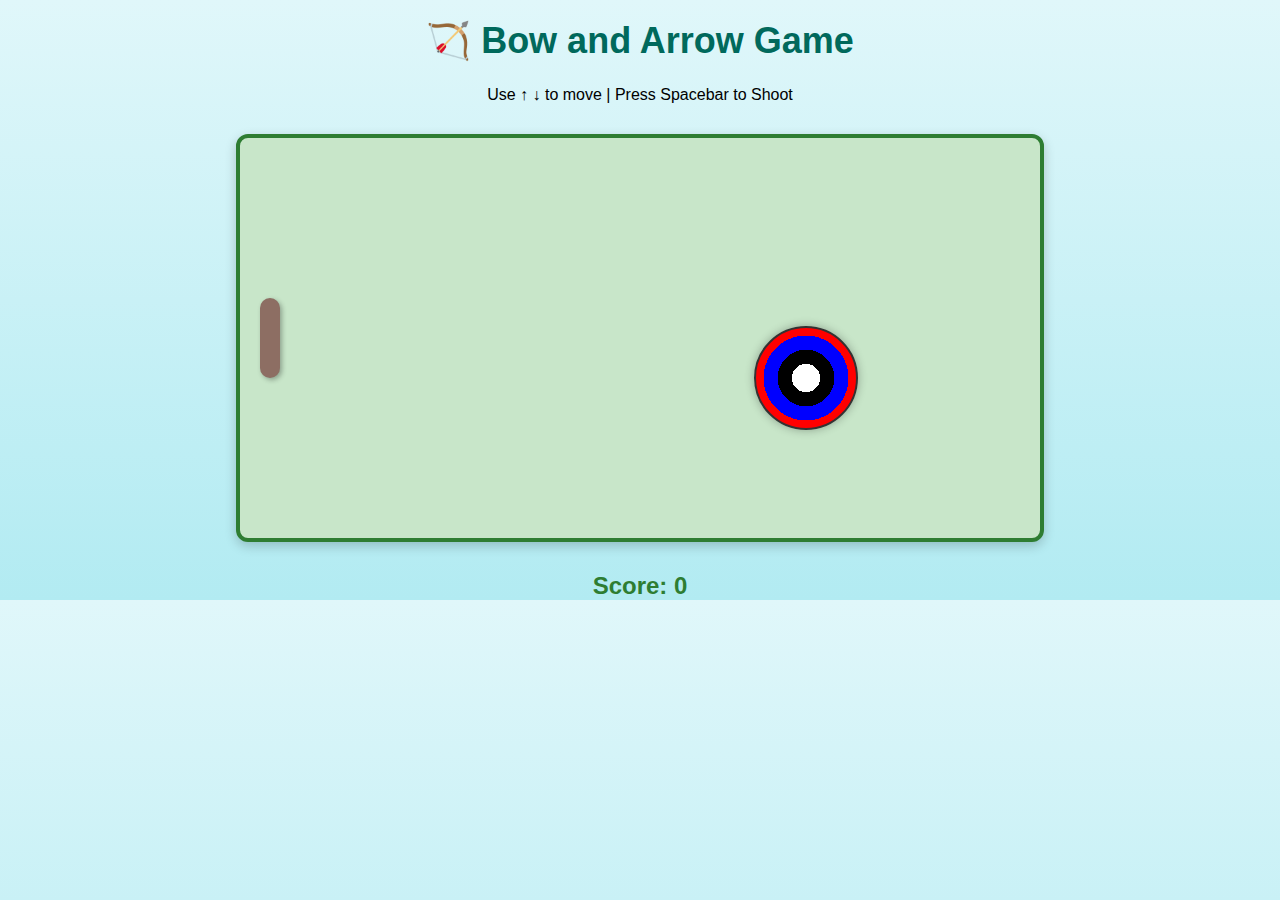
<file: index.html>
<!DOCTYPE html>
<html lang="en">
<head>
  <meta charset="UTF-8" />
  <meta name="viewport" content="width=device-width, initial-scale=1.0"/>
  <title>Bow and Arrow Game</title>
  <link rel="stylesheet" href="bowarrow.css" />
</head>
<body>
  <h1>🏹 Bow and Arrow Game</h1>
  <p>Use ↑ ↓ to move | Press Spacebar to Shoot</p>
  <div class="game-container">
    <div class="bow" id="bow"></div>
    <div class="arrow" id="arrow"></div>
    <div class="target" id="target"></div>
  </div>
  <div class="scoreboard">Score: <span id="score">0</span></div>

  <script src="bowarrow.js"></script>
</body>
</html>
</file>
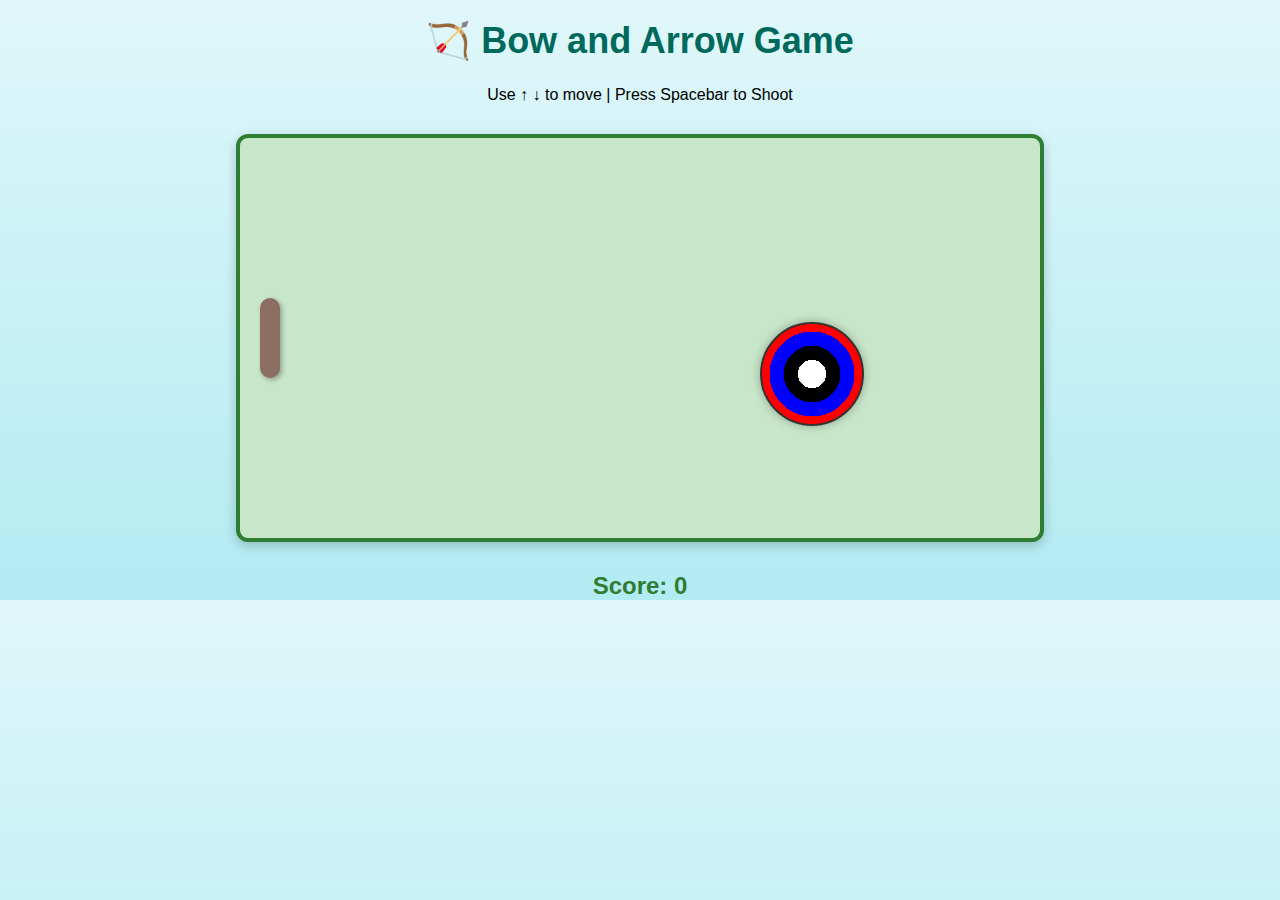
<file: bowarrow.html>
<!DOCTYPE html>
<html lang="en">
<head>
  <meta charset="UTF-8" />
  <meta name="viewport" content="width=device-width, initial-scale=1.0"/>
  <title>Bow and Arrow Game</title>
  <link rel="stylesheet" href="bowarrow.css" />
</head>
<body>
  <h1>🏹 Bow and Arrow Game</h1>
  <p>Use ↑ ↓ to move | Press Spacebar to Shoot</p>
  <div class="game-container">
    <div class="bow" id="bow"></div>
    <div class="arrow" id="arrow"></div>
    <div class="target" id="target"></div>
  </div>
  <div class="scoreboard">Score: <span id="score">0</span></div>

  <script src="bowarrow.js"></script>
</body>
</html>
</file>
<file: bowarrow.css>
/* General page styles */
body {
    margin: 0;
    font-family: 'Segoe UI', Tahoma, Geneva, Verdana, sans-serif;
    text-align: center;
    background: linear-gradient(to bottom, #e0f7fa, #b2ebf2);
}

/* Game title */
h1 {
    margin-top: 20px;
    font-size: 36px;
    color: #00695c;
}

/* Game container (arena) */
.game-container {
    position: relative;
    margin: 30px auto;
    width: 90%;
    max-width: 800px;
    height: 400px;
    background: #c8e6c9;
    border: 4px solid #2e7d32;
    border-radius: 12px;
    box-shadow: 0 4px 12px rgba(0, 0, 0, 0.2);
    overflow: hidden;
}

/* Bow on the left */
.bow {
    position: absolute;
    left: 20px;
    top: 160px;
    width: 20px;
    height: 80px;
    background: #8d6e63;
    border-radius: 10px;
    box-shadow: 2px 2px 5px rgba(0, 0, 0, 0.3);
    transition: top 0.2s ease-in-out;
}

/* Arrow */
.arrow {
    position: absolute;
    left: 40px;
    top: 195px;
    width: 50px;
    height: 5px;
    background: #263238;
    border-radius: 2px;
    display: none;
    box-shadow: 1px 1px 3px rgba(0, 0, 0, 0.2);
}

/* Realistic Archery Target */
.target {
    position: absolute;
    top: 100px;
    right: 0px;
    width: 100px;
    height: 100px;
    background: radial-gradient(circle,
            white 20%,
            black 20%, black 40%,
            blue 40%, blue 60%,
            red 60%, red 80%,
            yellow 80%, yellow 100%);
    border-radius: 50%;
    border: 2px solid #333;
    box-shadow: 0 0 10px rgba(0, 0, 0, 0.3);
    transition: transform 0.3s ease;
}

.target.hit {
    transform: scale(1.1);
    box-shadow: 0 0 20px rgba(255, 82, 82, 0.8);
}

/* Scoreboard */
.scoreboard {
    margin-top: 20px;
    font-size: 24px;
    color: #2e7d32;
    font-weight: bold;
}

/* Responsive tweaks */
@media (max-width: 600px) {
    .game-container {
        width: 95%;
        height: 300px;
    }

    .bow {
        top: 120px;
    }

    .target {
        width: 70px;
        height: 70px;
    }
}
</file>
